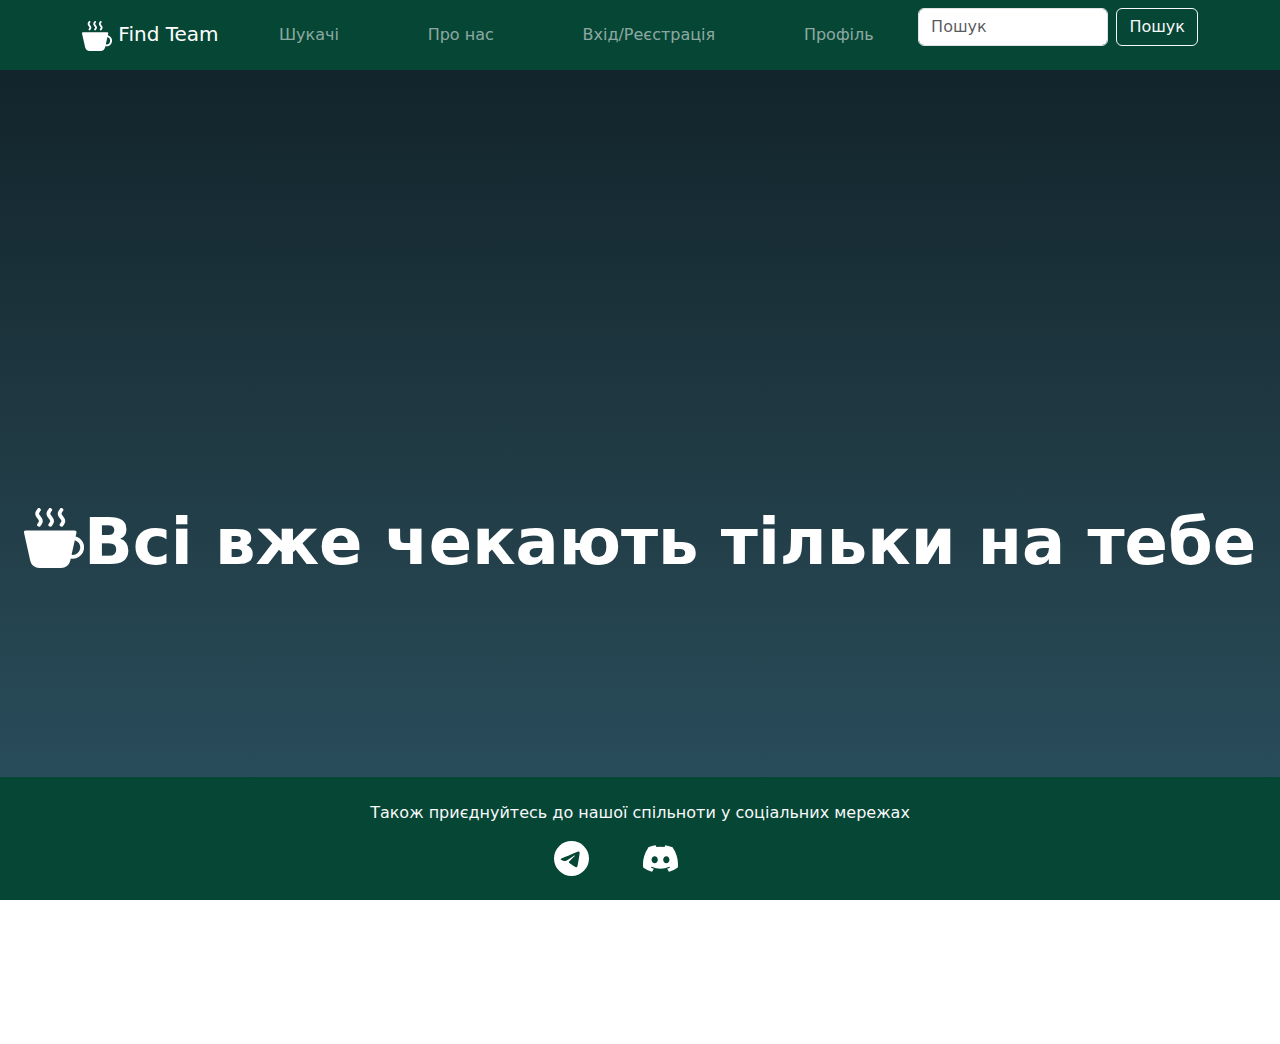
<file: Pages/index.html>
<html lang="ua">
<head>
    <meta charset="UTF-8">
    <meta name="viewport" content="width=device-width, initial-scale=1.0">
    <title>Find Team</title>
    <link rel="stylesheet" href="../Style/style.css">
    <link href="https://cdn.jsdelivr.net/npm/bootstrap@5.3.3/dist/css/bootstrap.min.css" rel="stylesheet" integrity="sha384-QWTKZyjpPEjISv5WaRU9OFeRpok6YctnYmDr5pNlyT2bRjXh0JMhjY6hW+ALEwIH" crossorigin="anonymous">
</head>
<body>
<header class="fixed-top" >
    <nav class="navbar navbar-expand-lg navbar-dark" style="background-color: #064635;">
        <div class="container">
            <a class="navbar-brand" href="index.html"><svg xmlns="http://www.w3.org/2000/svg" width="30" height="30" fill="currentColor" class="bi bi-cup-hot-fill" viewBox="0 0 16 16">
                <path fill-rule="evenodd" d="M.5 6a.5.5 0 0 0-.488.608l1.652 7.434A2.5 2.5 0 0 0 4.104 16h5.792a2.5 2.5 0 0 0 2.44-1.958l.131-.59a3 3 0 0 0 1.3-5.854l.221-.99A.5.5 0 0 0 13.5 6zM13 12.5a2 2 0 0 1-.316-.025l.867-3.898A2.001 2.001 0 0 1 13 12.5"/>
                <path d="m4.4.8-.003.004-.014.019a4 4 0 0 0-.204.31 2 2 0 0 0-.141.267c-.026.06-.034.092-.037.103v.004a.6.6 0 0 0 .091.248c.075.133.178.272.308.445l.01.012c.118.158.26.347.37.543.112.2.22.455.22.745 0 .188-.065.368-.119.494a3 3 0 0 1-.202.388 5 5 0 0 1-.253.382l-.018.025-.005.008-.002.002A.5.5 0 0 1 3.6 4.2l.003-.004.014-.019a4 4 0 0 0 .204-.31 2 2 0 0 0 .141-.267c.026-.06.034-.092.037-.103a.6.6 0 0 0-.09-.252A4 4 0 0 0 3.6 2.8l-.01-.012a5 5 0 0 1-.37-.543A1.53 1.53 0 0 1 3 1.5c0-.188.065-.368.119-.494.059-.138.134-.274.202-.388a6 6 0 0 1 .253-.382l.025-.035A.5.5 0 0 1 4.4.8m3 0-.003.004-.014.019a4 4 0 0 0-.204.31 2 2 0 0 0-.141.267c-.026.06-.034.092-.037.103v.004a.6.6 0 0 0 .091.248c.075.133.178.272.308.445l.01.012c.118.158.26.347.37.543.112.2.22.455.22.745 0 .188-.065.368-.119.494a3 3 0 0 1-.202.388 5 5 0 0 1-.253.382l-.018.025-.005.008-.002.002A.5.5 0 0 1 6.6 4.2l.003-.004.014-.019a4 4 0 0 0 .204-.31 2 2 0 0 0 .141-.267c.026-.06.034-.092.037-.103a.6.6 0 0 0-.09-.252A4 4 0 0 0 6.6 2.8l-.01-.012a5 5 0 0 1-.37-.543A1.53 1.53 0 0 1 6 1.5c0-.188.065-.368.119-.494.059-.138.134-.274.202-.388a6 6 0 0 1 .253-.382l.025-.035A.5.5 0 0 1 7.4.8m3 0-.003.004-.014.019a4 4 0 0 0-.204.31 2 2 0 0 0-.141.267c-.026.06-.034.092-.037.103v.004a.6.6 0 0 0 .091.248c.075.133.178.272.308.445l.01.012c.118.158.26.347.37.543.112.2.22.455.22.745 0 .188-.065.368-.119.494a3 3 0 0 1-.202.388 5 5 0 0 1-.252.382l-.019.025-.005.008-.002.002A.5.5 0 0 1 9.6 4.2l.003-.004.014-.019a4 4 0 0 0 .204-.31 2 2 0 0 0 .141-.267c.026-.06.034-.092.037-.103a.6.6 0 0 0-.09-.252A4 4 0 0 0 9.6 2.8l-.01-.012a5 5 0 0 1-.37-.543A1.53 1.53 0 0 1 9 1.5c0-.188.065-.368.119-.494.059-.138.134-.274.202-.388a6 6 0 0 1 .253-.382l.025-.035A.5.5 0 0 1 10.4.8"/>
              </svg> Find Team</a>
            <button class="navbar-toggler" type="button" data-bs-toggle="collapse" data-bs-target="#navbarNav">
                <svg xmlns="http://www.w3.org/2000/svg" width="35" height="35" fill="currentColor" class="bi bi-menu-app-fill" viewBox="0 0 16 16">
                    <path d="M0 1.5A1.5 1.5 0 0 1 1.5 0h2A1.5 1.5 0 0 1 5 1.5v2A1.5 1.5 0 0 1 3.5 5h-2A1.5 1.5 0 0 1 0 3.5zM0 8a2 2 0 0 1 2-2h12a2 2 0 0 1 2 2v5a2 2 0 0 1-2 2H2a2 2 0 0 1-2-2zm1 3v2a1 1 0 0 0 1 1h12a1 1 0 0 0 1-1v-2zm14-1V8a1 1 0 0 0-1-1H2a1 1 0 0 0-1 1v2zM2 8.5a.5.5 0 0 1 .5-.5h9a.5.5 0 0 1 0 1h-9a.5.5 0 0 1-.5-.5m0 4a.5.5 0 0 1 .5-.5h6a.5.5 0 0 1 0 1h-6a.5.5 0 0 1-.5-.5"/>
                  </svg>
            </button>
            <div class="collapse navbar-collapse" id="navbarNav">
                <ul class="navbar-nav">
                    <li class="nav-item">
                        <a class="nav-link " href="searchers.html">Шукачі</a>
                    </li>
                    <li class="nav-item">
                        <a class="nav-link " href="about.html">Про нас</a>
                    </li>
                    <li class="nav-item">
                        <a class="nav-link " href="reg_sign.html">Вхід/Реєстрація</a>
                    </li>
                    <li class="nav-item">
                        <a class="nav-link" href="profile.html">Профіль</a>
                    </li>
                </ul>
                <form class="d-flex ms-auto">
                    <input class="form-control me-2" type="search" placeholder="Пошук" aria-label="Search">
                    <button class="btn btn-outline-light" type="submit">Пошук</button>
                </form>
            </div>
        </div>
    </nav>
</header>
<main id="content" class="mt-5 pt-5 mb-5 pb-5">
    <div class="d-flex justify-content-center align-items-center vh-100 text-center"> <svg xmlns="http://www.w3.org/2000/svg" width="60" height="60" fill="white" class="bi bi-cup-hot-fill mb-3" viewBox="0 0 16 16">
        <path fill-rule="evenodd" d="M.5 6a.5.5 0 0 0-.488.608l1.652 7.434A2.5 2.5 0 0 0 4.104 16h5.792a2.5 2.5 0 0 0 2.44-1.958l.131-.59a3 3 0 0 0 1.3-5.854l.221-.99A.5.5 0 0 0 13.5 6zM13 12.5a2 2 0 0 1-.316-.025l.867-3.898A2.001 2.001 0 0 1 13 12.5"/>
        <path d="m4.4.8-.003.004-.014.019a4 4 0 0 0-.204.31 2 2 0 0 0-.141.267c-.026.06-.034.092-.037.103v.004a.6.6 0 0 0 .091.248c.075.133.178.272.308.445l.01.012c.118.158.26.347.37.543.112.2.22.455.22.745 0 .188-.065.368-.119.494a3 3 0 0 1-.202.388 5 5 0 0 1-.253.382l-.018.025-.005.008-.002.002A.5.5 0 0 1 3.6 4.2l.003-.004.014-.019a4 4 0 0 0 .204-.31 2 2 0 0 0 .141-.267c.026-.06.034-.092.037-.103a.6.6 0 0 0-.09-.252A4 4 0 0 0 3.6 2.8l-.01-.012a5 5 0 0 1-.37-.543A1.53 1.53 0 0 1 3 1.5c0-.188.065-.368.119-.494.059-.138.134-.274.202-.388a6 6 0 0 1 .253-.382l.025-.035A.5.5 0 0 1 4.4.8m3 0-.003.004-.014.019a4 4 0 0 0-.204.31 2 2 0 0 0-.141.267c-.026.06-.034.092-.037.103v.004a.6.6 0 0 0 .091.248c.075.133.178.272.308.445l.01.012c.118.158.26.347.37.543.112.2.22.455.22.745 0 .188-.065.368-.119.494a3 3 0 0 1-.202.388 5 5 0 0 1-.253.382l-.018.025-.005.008-.002.002A.5.5 0 0 1 6.6 4.2l.003-.004.014-.019a4 4 0 0 0 .204-.31 2 2 0 0 0 .141-.267c.026-.06.034-.092.037-.103a.6.6 0 0 0-.09-.252A4 4 0 0 0 6.6 2.8l-.01-.012a5 5 0 0 1-.37-.543A1.53 1.53 0 0 1 6 1.5c0-.188.065-.368.119-.494.059-.138.134-.274.202-.388a6 6 0 0 1 .253-.382l.025-.035A.5.5 0 0 1 7.4.8m3 0-.003.004-.014.019a4 4 0 0 0-.204.31 2 2 0 0 0-.141.267c-.026.06-.034.092-.037.103v.004a.6.6 0 0 0 .091.248c.075.133.178.272.308.445l.01.012c.118.158.26.347.37.543.112.2.22.455.22.745 0 .188-.065.368-.119.494a3 3 0 0 1-.202.388 5 5 0 0 1-.252.382l-.019.025-.005.008-.002.002A.5.5 0 0 1 9.6 4.2l.003-.004.014-.019a4 4 0 0 0 .204-.31 2 2 0 0 0 .141-.267c.026-.06.034-.092.037-.103a.6.6 0 0 0-.09-.252A4 4 0 0 0 9.6 2.8l-.01-.012a5 5 0 0 1-.37-.543A1.53 1.53 0 0 1 9 1.5c0-.188.065-.368.119-.494.059-.138.134-.274.202-.388a6 6 0 0 1 .253-.382l.025-.035A.5.5 0 0 1 10.4.8"/>
      </svg>
<h1 class="display-3 fw-bold text-white">Всі вже чекають тільки на тебе</h1></div>
</main>

<footer class="text-light py-4 fixed-bottom" style="background-color: #064635;">
    <div class="container text-center">
        <p>Також приєднуйтесь до нашої спільноти у соціальних мережах</p>
        <a href="https://t.me/GekJack"><svg xmlns="http://www.w3.org/2000/svg" width="35" height="35" fill="white" class="bi bi-telegram" viewBox="0 0 16 16">
            <path d="M16 8A8 8 0 1 1 0 8a8 8 0 0 1 16 0M8.287 5.906q-1.168.486-4.666 2.01-.567.225-.595.442c-.03.243.275.339.69.47l.175.055c.408.133.958.288 1.243.294q.39.01.868-.32 3.269-2.206 3.374-2.23c.05-.012.12-.026.166.016s.042.12.037.141c-.03.129-1.227 1.241-1.846 1.817-.193.18-.33.307-.358.336a8 8 0 0 1-.188.186c-.38.366-.664.64.015 1.088.327.216.589.393.85.571.284.194.568.387.936.629q.14.092.27.187c.331.236.63.448.997.414.214-.02.435-.22.547-.82.265-1.417.786-4.486.906-5.751a1.4 1.4 0 0 0-.013-.315.34.34 0 0 0-.114-.217.53.53 0 0 0-.31-.093c-.3.005-.763.166-2.984 1.09"/>
          </svg></a>
          <a href="https://discord.gg/REfVfVhd" class="m-5"><svg xmlns="http://www.w3.org/2000/svg" width="35" height="35" fill="white" class="bi bi-discord" viewBox="0 0 16 16">
            <path d="M13.545 2.907a13.2 13.2 0 0 0-3.257-1.011.05.05 0 0 0-.052.025c-.141.25-.297.577-.406.833a12.2 12.2 0 0 0-3.658 0 8 8 0 0 0-.412-.833.05.05 0 0 0-.052-.025c-1.125.194-2.22.534-3.257 1.011a.04.04 0 0 0-.021.018C.356 6.024-.213 9.047.066 12.032q.003.022.021.037a13.3 13.3 0 0 0 3.995 2.02.05.05 0 0 0 .056-.019q.463-.63.818-1.329a.05.05 0 0 0-.01-.059l-.018-.011a9 9 0 0 1-1.248-.595.05.05 0 0 1-.02-.066l.015-.019q.127-.095.248-.195a.05.05 0 0 1 .051-.007c2.619 1.196 5.454 1.196 8.041 0a.05.05 0 0 1 .053.007q.121.1.248.195a.05.05 0 0 1-.004.085 8 8 0 0 1-1.249.594.05.05 0 0 0-.03.03.05.05 0 0 0 .003.041c.24.465.515.909.817 1.329a.05.05 0 0 0 .056.019 13.2 13.2 0 0 0 4.001-2.02.05.05 0 0 0 .021-.037c.334-3.451-.559-6.449-2.366-9.106a.03.03 0 0 0-.02-.019m-8.198 7.307c-.789 0-1.438-.724-1.438-1.612s.637-1.613 1.438-1.613c.807 0 1.45.73 1.438 1.613 0 .888-.637 1.612-1.438 1.612m5.316 0c-.788 0-1.438-.724-1.438-1.612s.637-1.613 1.438-1.613c.807 0 1.451.73 1.438 1.613 0 .888-.631 1.612-1.438 1.612"/>
          </svg></a>
    </div>
</footer>
<script src="https://cdn.jsdelivr.net/npm/bootstrap@5.3.3/dist/js/bootstrap.bundle.min.js" integrity="sha384-YvpcrYf0tY3lHB60NNkmXc5s9fDVZLESaAA55NDzOxhy9GkcIdslK1eN7N6jIeHz" crossorigin="anonymous"></script>
</body>
</html>
</file>
<file: Style/style.css>
html, body {
    height: 100%;
    margin: 0;
}

body::before {
    content: "";
    position: fixed;
    padding-bottom: 200px;
    top: 0;
    left: 0;
    width: 100%;
    height: 100%;
    background: linear-gradient(to bottom, #0f2027, #203a43, #2c5364);
    z-index: -1;
}

main {
    flex-grow: 1;
}
.card {
    max-width: 100%;
    width: 400px;
    border-radius: 15px;
}
.nav-link:hover {
    background-color: rgba(255, 255, 255, 0.2);
    color: #d4edda; 
    transform: scale(1.05); 
}
.navbar-nav {
    display: flex;
    justify-content: space-around;
    width: 80%
}
.nav-item {
    flex-grow: 0;
    flex-shrink: 1;
    text-align: center; 
}
.active-link {
    color: #fff;
    padding: 10px 20px; 
    font-weight: bold; 
    box-shadow: 0 8px 15px rgba(0, 0, 0, 0.7);
    border-radius: 10px; 
    transform: scale(1.05); 
}

.active-link:hover {
    background: linear-gradient(135deg, #4caf50, #2c6e49);
    transform: scale(1.1);
    box-shadow: 0 10px 20px rgba(0, 0, 0, 0.3);
}

.discussion-card {
    border: 1px solid #ddd;
    padding: 20px;
    margin-bottom: 20px;
    border-radius: 8px;
    background-color: #333;
    color: white;
    transition: transform 0.3s;
}

.discussion-card:hover {
    transform: scale(1.05);
    cursor: pointer;
}

.discussion-header {
    display: flex;
    align-items: center;
    margin-bottom: 15px;
}

.discussion-header img {
    width: 40px;
    height: 40px;
    border-radius: 50%;
    margin-right: 10px;
}

.discussion-header .author {
    font-weight: bold;
}

.discussion-header .time {
    font-size: 0.9rem;
    color: #bbb;
    margin-left: auto;
}

.discussion-card p {
    font-size: 1rem;
}

.discussion-footer {
    margin-top: 15px;
    font-size: 0.9rem;
    color: #bbb;
}


.custom-text {
    font-size: 2rem;
    line-height: 1.4;
}

.custom-list {
    font-size: 1.5rem;
}



@media (max-width: 768px) {
    .custom-text {
        font-size: 1.5rem;
        line-height: 1.4;
    }
    .discussion-card {
        padding: 1.2rem;
    }
    .card {
        width: 75%;   
        padding: 1.5rem;
        margin-bottom: 1.2rem;
    }
    .custom-list {
        font-size: 1.2rem;
    }
}

@media (max-width: 576px) {
    .custom-text {
        font-size: 1.25rem;
        line-height: 1.3;
    }
    .discussion-card {
        padding: 1rem;
    }
    .card {
        width: 60%;  
        padding: 1.2rem;
        margin-bottom: 1rem;
    }
    .form-control {
        font-size: 0.875rem;
    }
    .btn {
        font-size: 0.875rem;
    }
    .custom-list {
        font-size: 1rem;
    }
}

@media (min-width: 992px) {
    .custom-text {
        font-size: 2.5rem;
        line-height: 1.5;
    }

    .custom-list {
        font-size: 1.8rem;
    }
}
</file>
